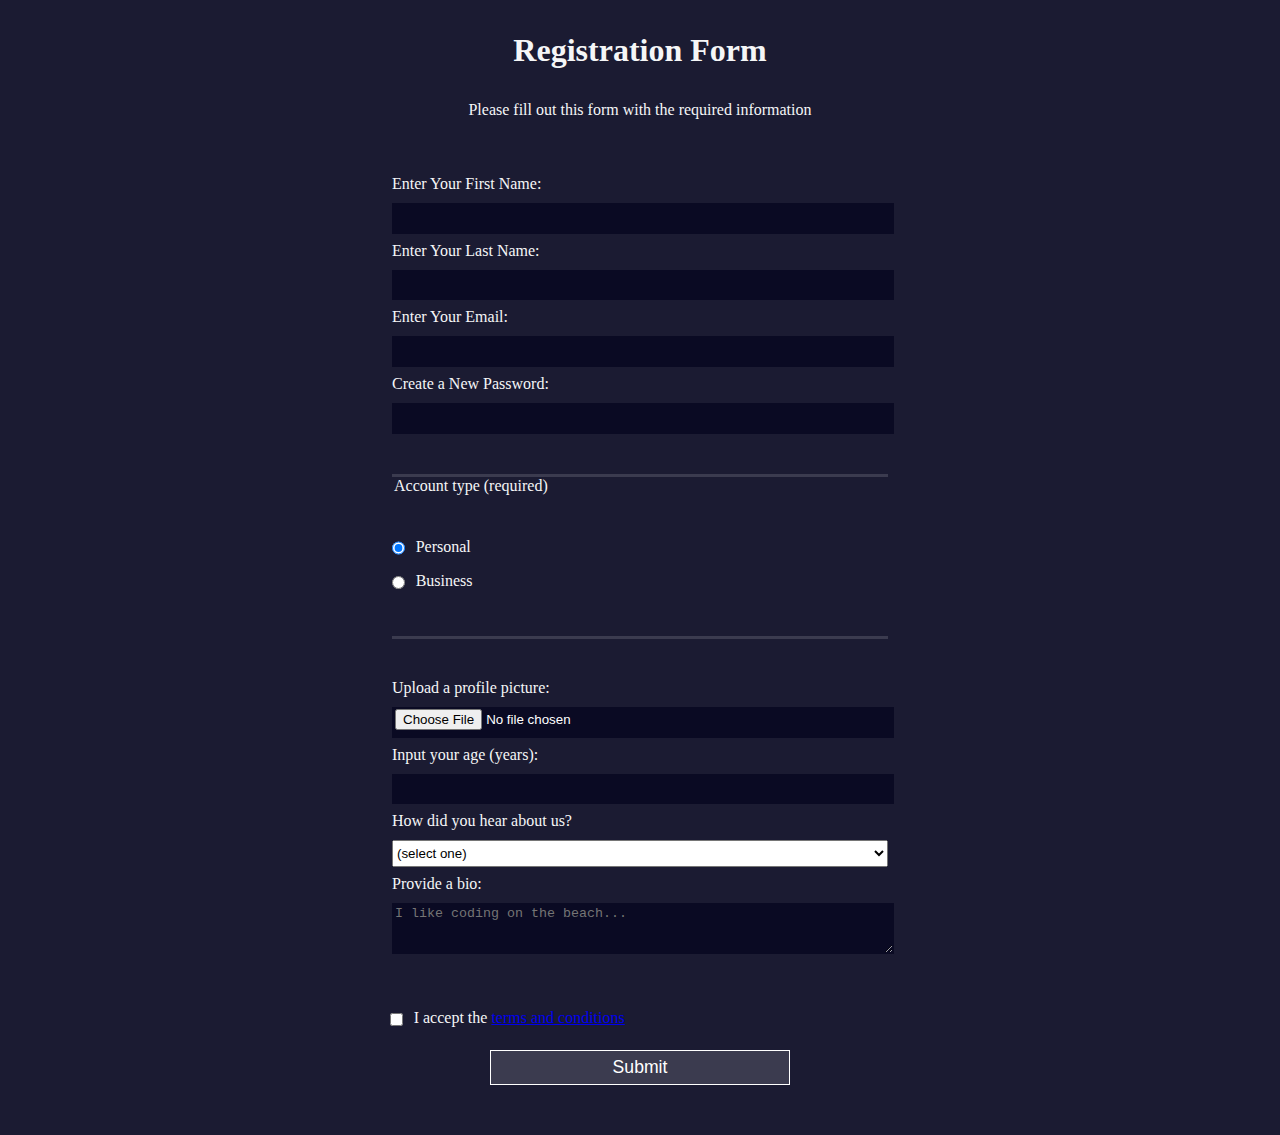
<file: reg form.html>
<!DOCTYPE html>
<html lang="en">
  <head>
    <meta charset="UTF-8">
    <title>Registration Form</title>
    <link rel="stylesheet" href="reg form {.css" />
  </head>
  <body>
    <h1>Registration Form</h1>
    <p>Please fill out this form with the required information</p>
    <form method="post" action='https://register-demo.freecodecamp.org'>
      <fieldset>
        <label for="first-name">Enter Your First Name: <input id="first-name" name="first-name" type="text" required /></label>
        <label for="last-name">Enter Your Last Name: <input id="last-name" name="last-name" type="text" required /></label>
        <label for="email">Enter Your Email: <input id="email" name="email" type="email" required /></label>
        <label for="new-password">Create a New Password: <input id="new-password" name="new-password" type="password" pattern="[a-z0-5]{8,}" required /></label>
      </fieldset>
      <fieldset>
        <legend>Account type (required)</legend>
        <label for="personal-account"><input id="personal-account" type="radio" name="account-type" class="inline" checked /> Personal</label>
        <label for="business-account"><input id="business-account" type="radio" name="account-type" class="inline" /> Business</label>
      </fieldset>
      <fieldset>
        <label for="profile-picture">Upload a profile picture: <input id="profile-picture" type="file" name="file" /></label>
        <label for="age">Input your age (years): <input id="age" type="number" name="age" min="13" max="120" /></label>
        <label for="referrer">How did you hear about us?
          <select id="referrer" name="referrer">
            <option value="">(select one)</option>
            <option value="1">freeCodeCamp News</option>
            <option value="2">freeCodeCamp YouTube Channel</option>
            <option value="3">freeCodeCamp Forum</option>
            <option value="4">Other</option>
          </select>
        </label>
        <label for="bio">Provide a bio:
          <textarea id="bio" name="bio" rows="3" cols="30" placeholder="I like coding on the beach..."></textarea>
        </label>
      </fieldset>
      <label for="terms-and-conditions">
        <input class="inline" id="terms-and-conditions" type="checkbox" required name="terms-and-conditions" /> I accept the <a href="https://www.freecodecamp.org/news/terms-of-service/">terms and conditions</a>
      </label>
      <input type="submit" value="Submit" />
    </form>
  </body>
</html>
</file>
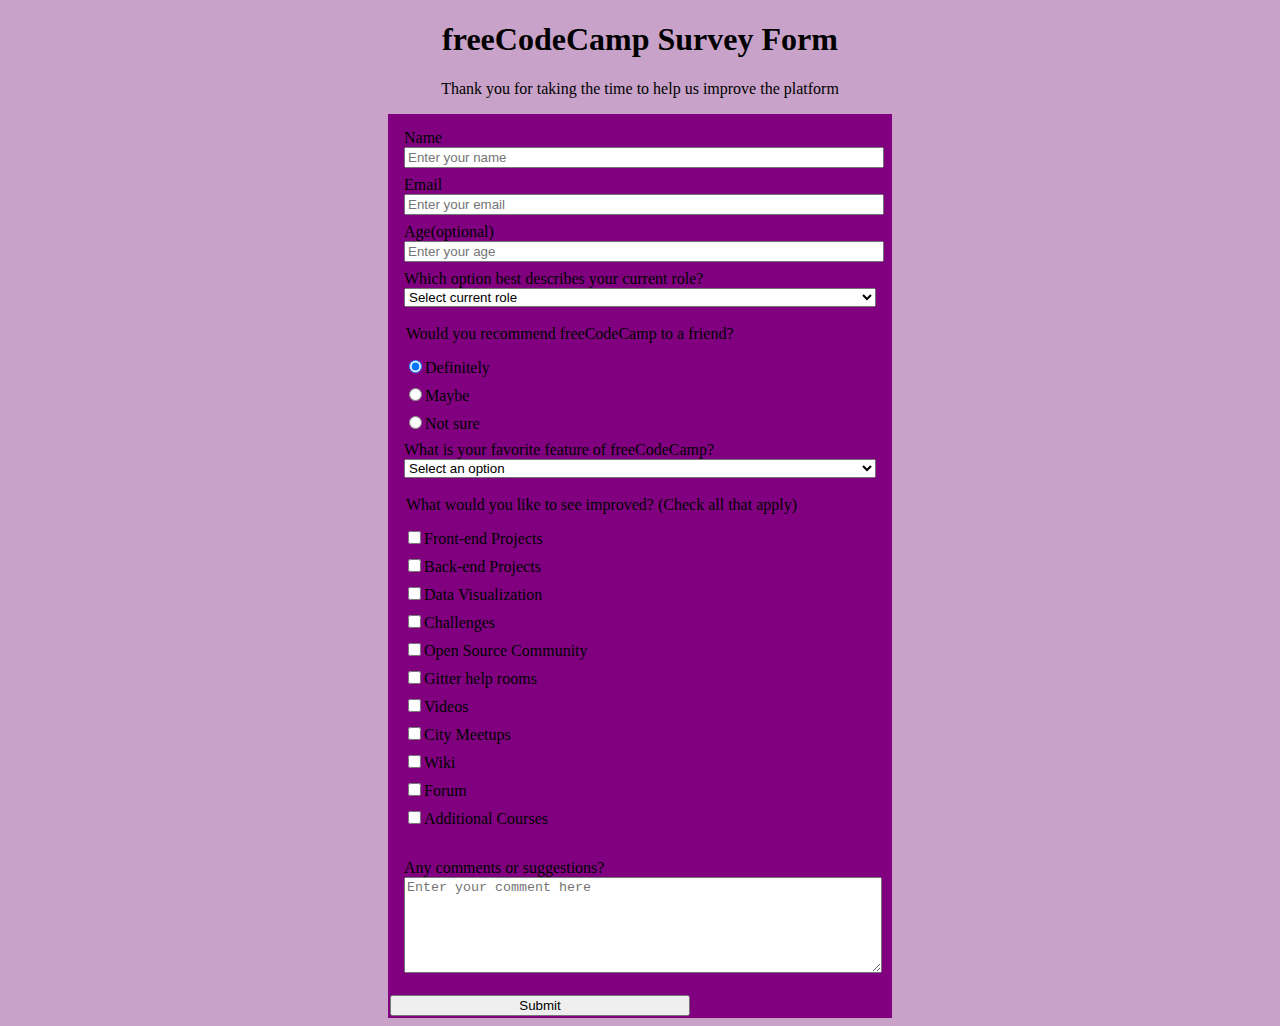
<file: survey.html>
<!DOCTYPE html>
<html lang="en">
  <head>
  <meta charset="UTF-8">
  <title>freeCOdeCamp Survey</title>
  <link rel="stylesheet" href="survey.css">
  </head>
  <body>
    <h1 id="title">freeCodeCamp Survey Form</h1>
    <p id="description">Thank you for taking the time to help us improve the platform</p>
    <form href="www.surveyform" method="post" id="survey-form">
      <fieldset>
        <label for="name-label">Name<input type="text" id="name-label" name="name" placeholder="Enter your name" required/></label>
        <label for="email-label">Email<input type="email" id="email-label" name="email" placeholder="Enter your email" required/></label>
        <label for="number-label">Age(optional)<input type="number" id="number-label" name="age" min="10" max="100" placeholder="Enter your age"/></label>
        <label for="role"> Which option best describes your current role?
          <select id="dropdown" name="role" required>
            <option value="">Select current role</option>
            <option value="option1">Student</option>
            <option value="option2">Full Time Job</option>
            <option value="option3">Full Time Learner</option>
            <option value="option4">Prefer not to say</option>
            <option value="option5">Other</option>
          </select>
          <label>
      </fieldset>
      <fieldset>
        <legend> Would you recommend freeCodeCamp to a friend?</legend>
        <label for="definitely"><input type="radio" id="definitely" name="recommend" checked class="inline"/>Definitely</label>
         <label for="maybe"><input type="radio" id="maybe" name="recommend" class="inline"/>Maybe</label>
          <label for="not-sure"><input type="radio" id="not-sure" name="recommend" class="inline"/>Not sure</label>
           <label for="feature"> What is your favorite feature of freeCodeCamp?
          <select id="feature" name="feature" required>
            <option>Select an option</option>
            <option>Challenges</option>
            <option>Projects</option>
            <option>Community</option>
            <option>Open Source</option>
          </select>
          <label>
      </fieldset>
      <fieldset >
        <legend>What would you like to see improved? (Check all that apply)</legend>
      <label for="frontend-projects"><input type="checkbox" id="frontend-projects" name="frontend-projects">Front-end Projects</label>
        <label for="backend-projects"><input type="checkbox" id="backend-projects" name="backend-projects">Back-end Projects</label>
        <label for="data-visualize"><input type="checkbox" id="data-visualize" name="data-visualize">Data Visualization</label>
        <label for="challenges"><input type="checkbox" id="challenges" name="challenges">Challenges</label>
        <label for="open-source"><input type="checkbox" id="open-source" name="open-source">Open Source Community</label>
        <label for="gitter-help"><input type="checkbox" id="gitter-help" name="gitter-help">Gitter help rooms </label>
        <label for="videos"><input type="checkbox" id="videos" name="video">Videos</label>
        <label for="city-meetups"><input type="checkbox" id="city-meetups" name="city-meetups">City Meetups</label>
        <label for="wiki"><input type="checkbox" id="wiki" name="wiki">Wiki</label>
        <label for="forum"><input type="checkbox" id="forum" name="forum">Forum</label>
        <label for="additional-courses"><input type="checkbox" id="additional-courses" name="additional-courses">Additional Courses</label></class>
      </fieldset>
      <fieldset>
        <label for="comment">Any comments or suggestions?<textarea id="comment" rows="6" cols="40" placeholder="Enter your comment here"></textarea></label>
      </fieldset>
      <input type="submit" value="Submit"/>
    </form>
  </body>
</html>
</file>
<file: reg form {.css>
body {
    width: 100%;
    height: 100vh;
    margin: 0;
    background-color: #1b1b32;
    color: #f5f6f7;
    font-family: Tahoma;
    font-size: 16px;
  }
  
  h1, p {
    margin: 1em auto;
    text-align: center;
  }
  
  form {
    width: 60vw;
    max-width: 500px;
    min-width: 300px;
    margin: 0 auto;
    padding-bottom: 2em;
  }
  
  fieldset {
    border: none;
    padding: 2rem 0;
    border-bottom: 3px solid #3b3b4f;
  }
  
  fieldset:last-of-type {
    border-bottom: none;
  }
  
  label {
    display: block;
    margin: 0.5rem 0;
  }
  
  input,
  textarea,
  select {
    margin: 10px 0 0 0;
    width: 100%;
    min-height: 2em;
  }
  
  input, textarea {
    background-color: #0a0a23;
    border: 1px solid #0a0a23;
    color: #ffffff;
  }
  
  .inline {
    width: unset;
    margin: 0 0.5em 0 0;
    vertical-align: middle;
  }
  
  input[type="submit"] {
    display: block;
    width: 60%;
    margin: 1em auto;
    height: 2em;
    font-size: 1.1rem;
    background-color: #3b3b4f;
    border-color: white;
    min-width: 300px;
  }
  
  input[type="file"] {
    padding: 1px 2px;
  }
</file>
<file: survey.css>
body{
    background-color:#C8A2C8;
    border:0 auto;
  }
  #title,#description{
    text-align:center;
    
  }
  form{
    background-color:purple;
    border: 2px solid purple;
    max-width:500px;
    min-width:300px;
    width:60vw;
    margin: 0 auto ;
  }
  fieldset{
    border:0;
  }
  label{
    display:block;
    margin:0.5rem 0;
    
  }
  input,textarea,select{
    width:100%;
    
  }
  .inline, input[type="checkbox"]{
    width:unset;
  }
  input[type="submit"]{
    min-width:300px;
    width:60%;
  }
</file>
